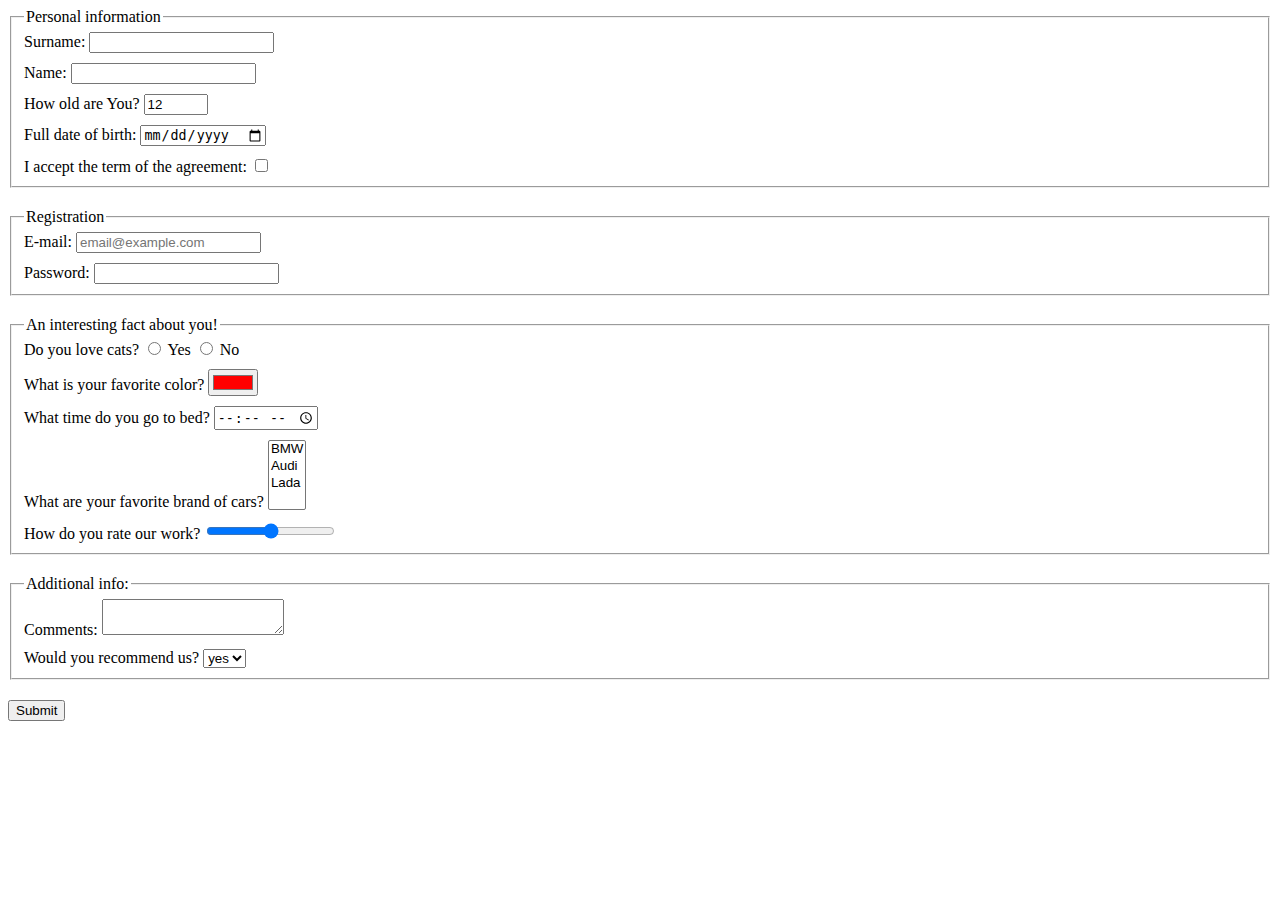
<file: index.html>
<!doctype html><html lang="en"><head><meta charset="UTF-8"><meta name="viewport" content="width=device-width, user-scalable=no, initial-scale=1.0, maximum-scale=1.0, minimum-scale=1.0"><meta http-equiv="X-UA-Compatible" content="ie=edge"><title>HTML Form</title><link rel="stylesheet" href="style.7b9c0d18.css"></head><body> <script type="text/javascript" src="main.e97352c4.js"></script> <form action="https://mate-academy-form-lesson.herokuapp.com/create-application" method="post"> <fieldset class="form__block"> <legend> Personal information </legend> <label class="form__field"> Surname: <input type="text" name="surname" required autocomplete="off"> </label> <label class="form__field"> Name: <input type="text" name="name" required autocomplete="off"> </label> <label class="form__field"> How old are You? <input type="number" name="age" value="12" min="1" max="100"> </label> <label class="form__field"> Full date of birth: <input type="date" name="birthday"> </label> <label class="form__field"> I accept the term of the agreement: <input type="checkbox" name="terms" required> </label> </fieldset> <fieldset class="form__block"> <legend> Registration </legend> <label class="form__field"> E-mail: <input type="email" name="email" placeholder="email@example.com" required> </label> <label class="form__field"> Password: <input type="password" name="password" minlength="5" maxlength="15" required> </label> </fieldset> <fieldset class="form__block"> <legend> An interesting fact about you! </legend> <div class="form__field"> Do you love cats? <label> <input type="radio" name="cats" value="yes"> Yes </label> <label> <input type="radio" name="cats" value="no"> No </label> </div> <label class="form__field"> What is your favorite color? <input type="color" name="color" value="#ff0000"> </label> <label class="form__field"> What time do you go to bed? <input type="time" name="time"> </label> <label class="form__field"> What are your favorite brand of cars? <select name="cars" multiple> <option value="bmw">BMW</option> <option value="audi">Audi</option> <option value="lada">Lada</option> </select> </label> <label class="form__field"> How do you rate our work? <input type="range" name="range" min="0" max="10"> </label> </fieldset> <fieldset class="form__block"> <legend> Additional info: </legend> <label class="form__field"> Comments: <textarea name="comments" cols="20" rows="2"></textarea> </label> <label class="form__field"> Would you recommend us? <select name="recommendation"> <option value="yes" selected>yes</option> <option value="no">no</option> </select> </label> </fieldset> <div class="form__button"> <button type="submit">Submit</button> </div> </form> </body></html>
</file>
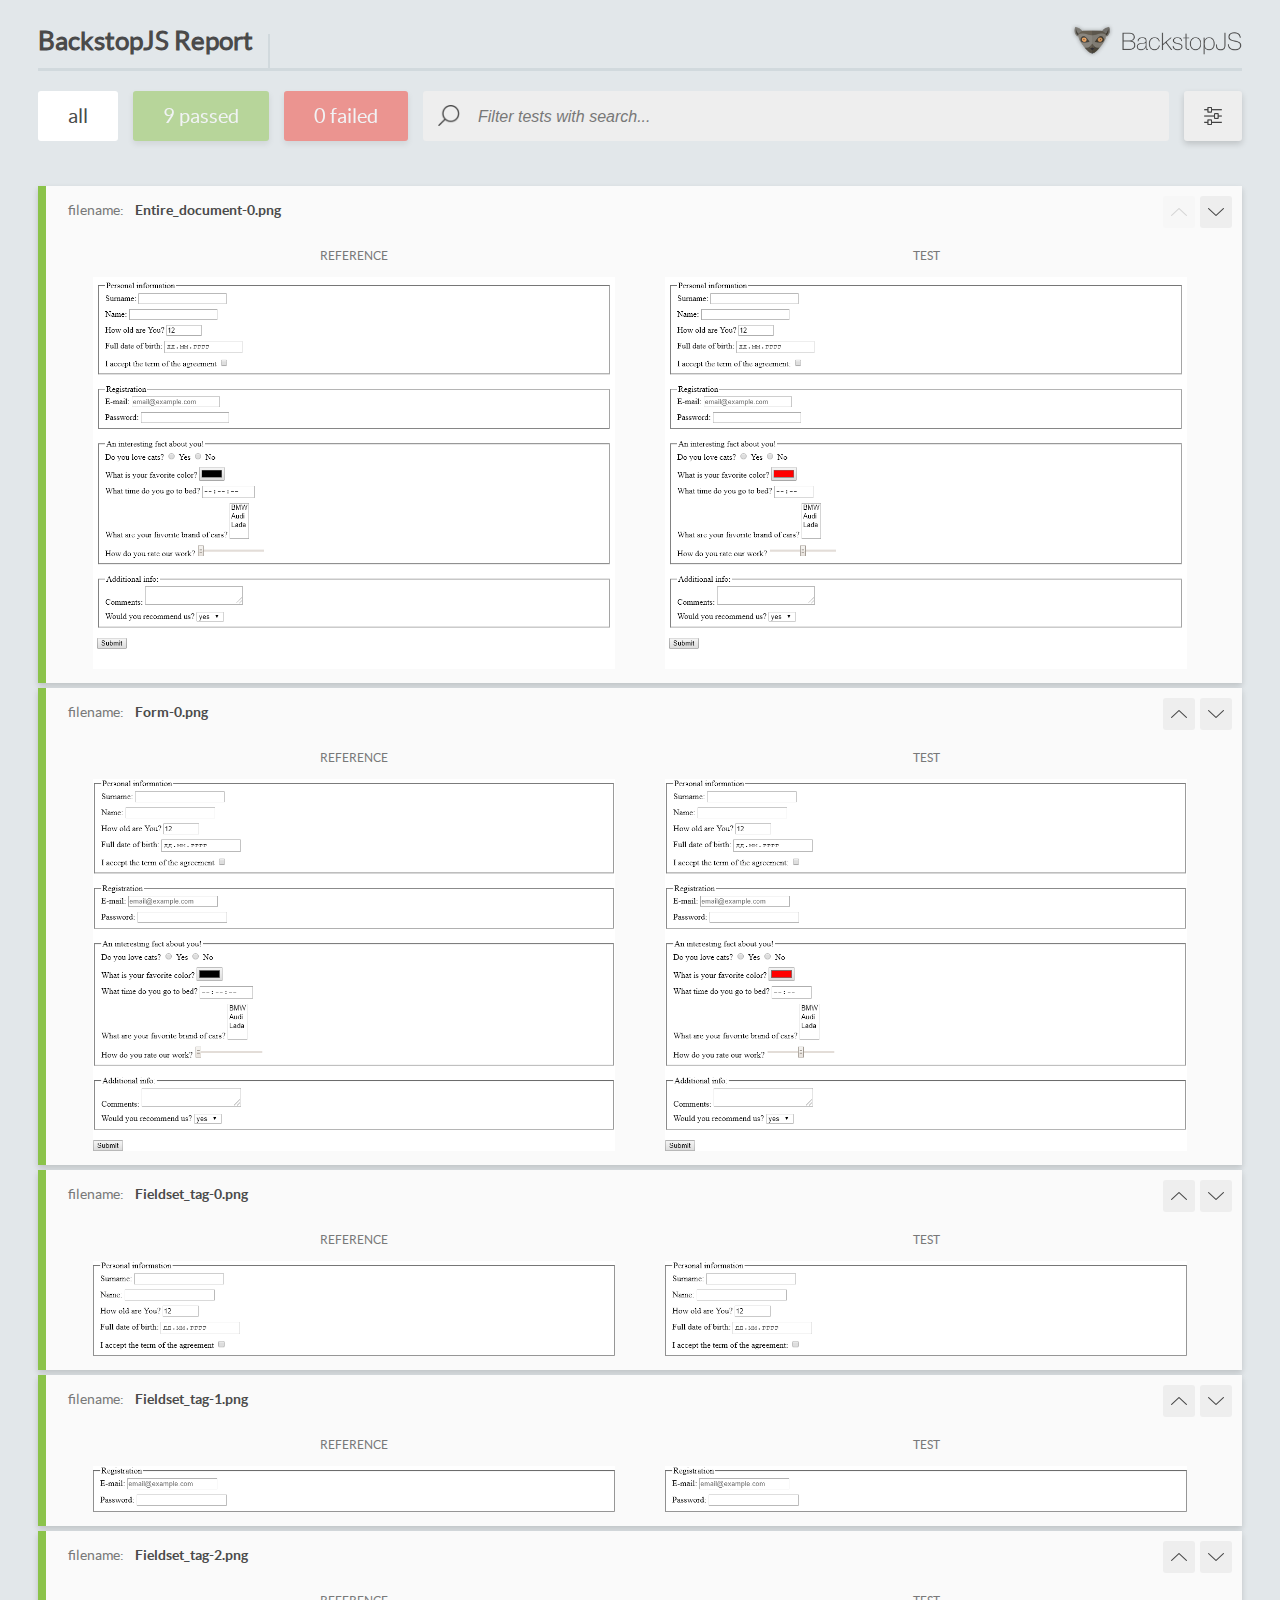
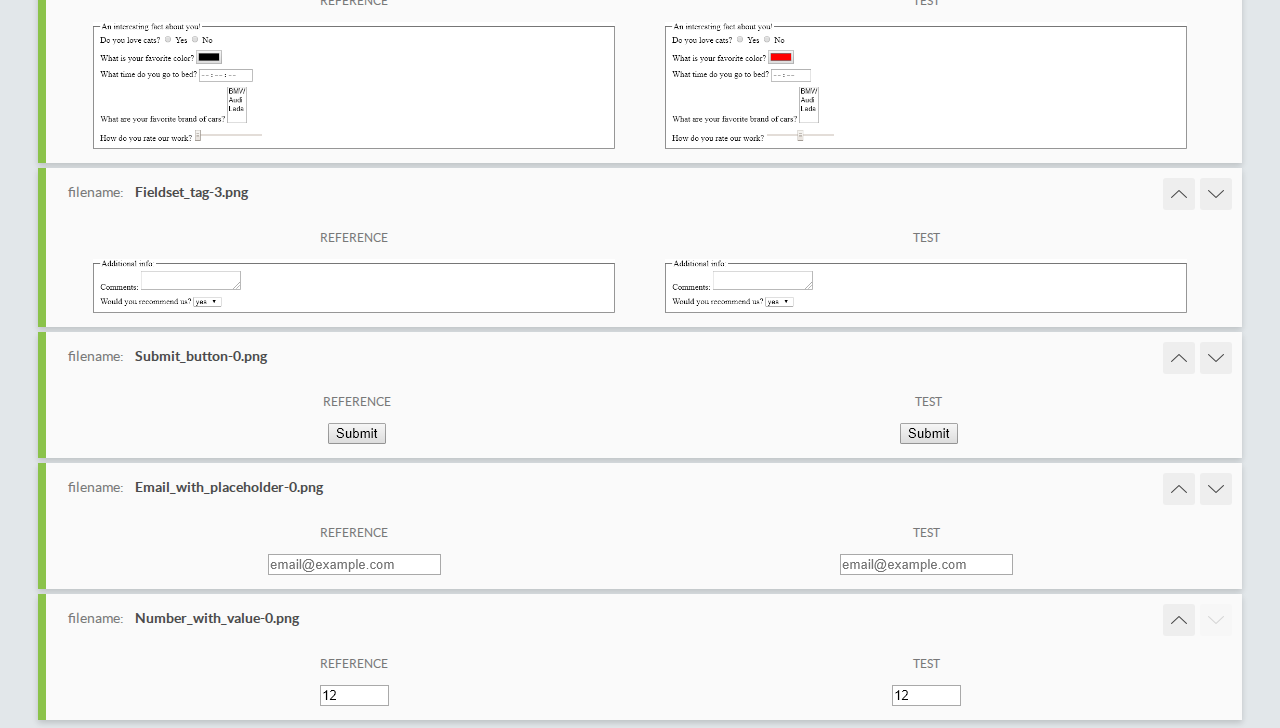
<file: report/html_report/index.html>
<!DOCTYPE html>
<html>
  <head>
    <meta charset="utf-8">
    <title>BackstopJS Report</title>

    <style>
      @font-face {
          font-family: 'latoregular';
          src: url('./assets/fonts/lato-regular-webfont.woff2') format('woff2'),
              url('./assets/fonts/lato-regular-webfont.woff') format('woff');
          font-weight: 400;
          font-style: normal;
      }
      @font-face {
          font-family: 'latobold';
          src: url('./assets/fonts/lato-bold-webfont.woff2') format('woff2'),
              url('./assets/fonts/lato-bold-webfont.woff') format('woff');
          font-weight: 700;
          font-style: normal;
      }

      .ReactModal__Body--open {
          overflow: hidden;
      }
      .ReactModal__Body--open .header {
        display: none;
      }

    </style>
  </head>
  <body style="background-color: #E2E7EA">
    <div id="root">

    </div>
    <script type="text/javascript">
      function report (report) { // eslint-disable-line no-unused-vars
        window.tests = report;
      }
    </script>
    <script type="text/javascript" src="config.js"></script>
    <script type="text/javascript" src="index_bundle.js"></script>
  </body>
</html>
</file>
<file: style.7b9c0d18.css>
.form__field{display:block;margin-bottom:10px}.form__field:last-child{margin-bottom:0}.form__block{margin-bottom:20px}
/*# sourceMappingURL=style.7b9c0d18.css.map */
</file>
